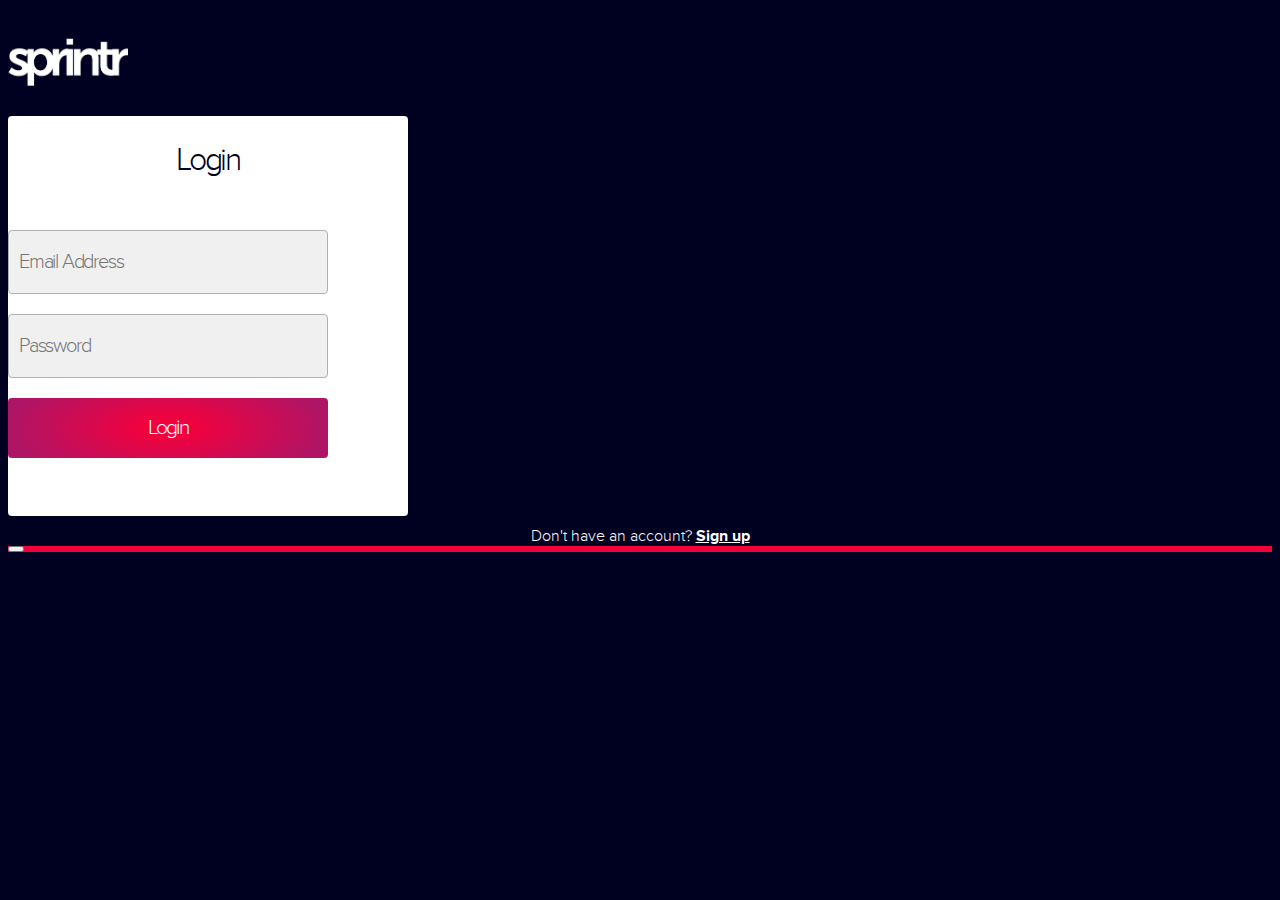
<file: html/index.html>
<html>

<head>
    <link rel="stylesheet" href="https://maxcdn.bootstrapcdn.com/bootstrap/3.3.6/css/bootstrap.min.css" integrity="sha384-1q8mTJOASx8j1Au+a5WDVnPi2lkFfwwEAa8hDDdjZlpLegxhjVME1fgjWPGmkzs7" crossorigin="anonymous">
    <link rel="stylesheet" href="https://code.getmdl.io/1.1.3/material.indigo-pink.min.css">
    <script defer src="https://code.getmdl.io/1.1.3/material.min.js"></script>
    <link rel="stylesheet" href="styles.css">
    <script src="https://ajax.googleapis.com/ajax/libs/jquery/1.11.1/jquery.min.js"></script>
    <meta name="viewport" content="width=device-width, initial-scale=1">
</head>

<body>
    <div class="container">
        <div class="row">
            <img src="logo.png" id="loginPageLogo" class="center-block img-responsive unselectable"></img>
        </div>

        <div class="center-block" id="whiteLoginBox">

            <div id="loginText">
                Login
            </div>

            <div>
                <input id="emailField" placeholder="Email Address" class="center-block"></input>
            </div>

            <div>
                <input id="passwordField" placeholder="Password" type="password" class="center-block"></input>
            </div>

            <div id="loginButtonDiv">
                <button id="loginButton" class="center-block">Login</button>
            </div>

        </div>

        <div id="noAccountMessage" class="center-block">
            Don't have an account? <strong><a id="signuplink" href="signup.html">Sign up</a></strong>
        </div>

        <div id="demo-toast-example" class="mdl-js-snackbar mdl-snackbar">
            <div class="mdl-snackbar__text"></div>
            <button class="mdl-snackbar__action" type="button"></button>
        </div>

    </div>

</body>


<script>
    (function() {
        var snackbarContainer = document.querySelector('#demo-toast-example');
        var showToastButton = document.querySelector('#loginButton'); // kept original variable names from google documentation for debugging initially
        showToastButton.addEventListener('click', function() {
            var xhttp = new XMLHttpRequest();
            xhttp.onreadystatechange = function() {
                if (xhttp.readyState == 4 && xhttp.status == 200) {
                    var responseText = xhttp.responseText;
                    if (responseText == 1) {
                        var data = {
                            message: "INVALID LOGIN"
                        };
                        snackbarContainer.MaterialSnackbar.showSnackbar(data); // shows a red snackbar in the bottom with the error message
                    }
                    else {
                        //redirect to the reading page - the response is the url to go to
                        window.location.replace(responseText);
                    }
                }
            };
            if (document.getElementById("emailField").value == "" || document.getElementById("passwordField").value == "") {
                // dont do anything
            }
            else {
                xhttp.open("POST", "/cgi-bin/sprintr/loginUser.cgi", true);
                xhttp.setRequestHeader("Content-type", "application/x-www-form-urlencoded");
                var requestString = "email=" + document.getElementById('emailField').value + "&password=" + document.getElementById("passwordField").value;
                xhttp.send(requestString);
            }

        });
    }());

    // enter from password acts the same as loginbutton press
    document.getElementById("passwordField")
        .addEventListener("keyup", function(event) {
            event.preventDefault();
            if (event.keyCode == 13) {
                document.getElementById("loginButton").click();
            }
        });
</script>

</html>
</file>
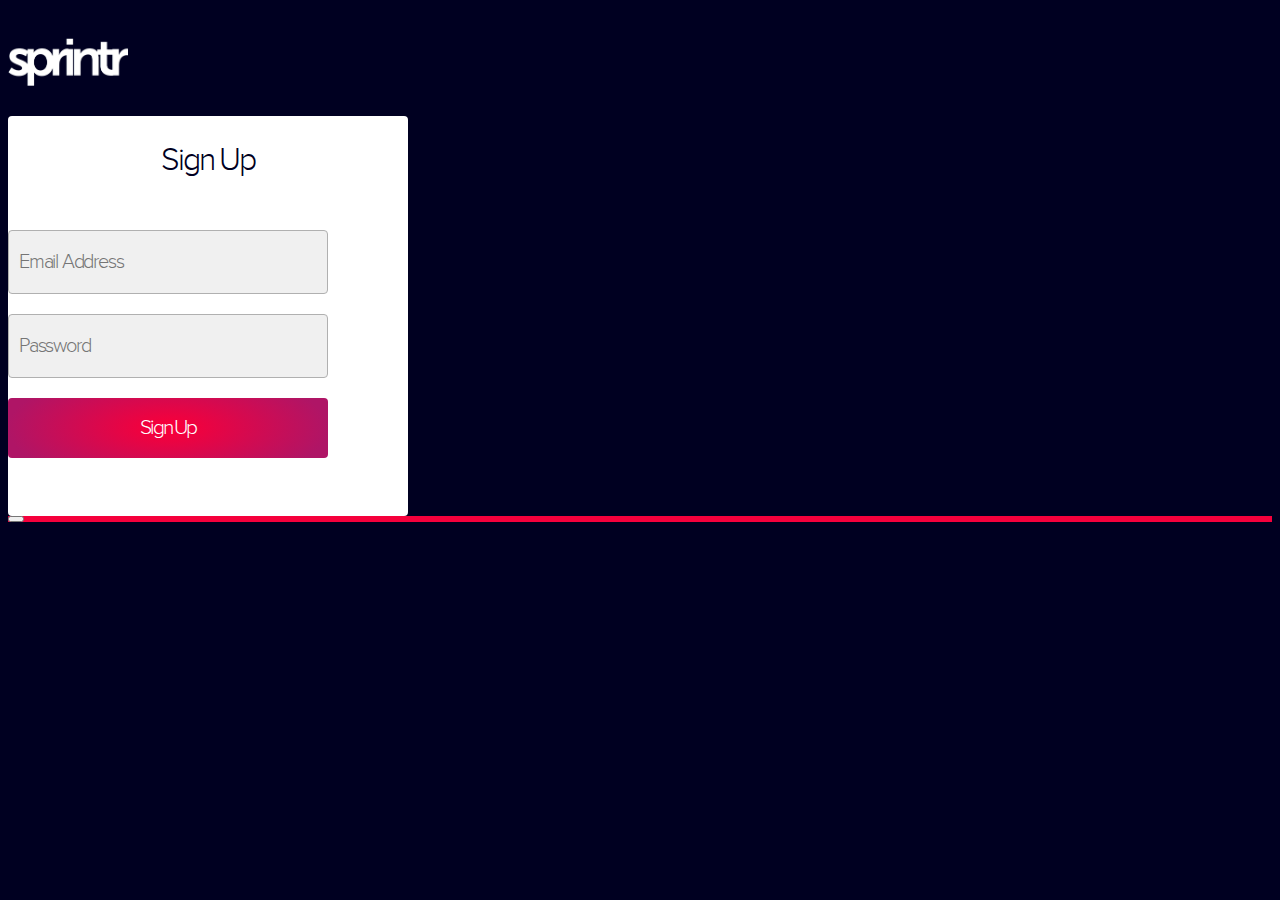
<file: html/signup.html>
<html>

<head>
    <link rel="stylesheet" href="https://maxcdn.bootstrapcdn.com/bootstrap/3.3.6/css/bootstrap.min.css" integrity="sha384-1q8mTJOASx8j1Au+a5WDVnPi2lkFfwwEAa8hDDdjZlpLegxhjVME1fgjWPGmkzs7" crossorigin="anonymous">
    <!-- <link rel="stylesheet" href="https://fonts.googleapis.com/icon?family=Material+Icons"> -->
    <link rel="stylesheet" href="https://code.getmdl.io/1.1.3/material.indigo-pink.min.css">
    <script defer src="https://code.getmdl.io/1.1.3/material.min.js"></script>
    <link rel="stylesheet" href="styles.css">
    <script src="https://ajax.googleapis.com/ajax/libs/jquery/1.11.1/jquery.min.js"></script>

    <meta name="viewport" content="width=device-width, initial-scale=1">
</head>

<body>
    <div class="container">
        <div class="row">
            <img src="logo.png" id="loginPageLogo" class="center-block img-responsive unselectable"></img>
        </div>

        <!-- natalie is cow -->


        <div class="center-block" id="whiteLoginBox">

            <div id="loginText">
                Sign Up
            </div>

            <div>
                <input id="emailField" placeholder="Email Address" class="center-block"></input>
            </div>

            <div>
                <input id="passwordField" placeholder="Password" type="password" class="center-block"></input>
            </div>

            <div id="loginButtonDiv">
                <button id="loginButton" class="center-block">Sign Up</button>
            </div>

        </div>

        <!-- <button id="demo-show-toast" class="mdl-button mdl-js-button mdl-button--raised" type="button">Show Toast</button> -->
        <div id="demo-toast-example" class="mdl-js-snackbar mdl-snackbar">
            <div class="mdl-snackbar__text"></div>
            <button class="mdl-snackbar__action" type="button"></button>
        </div>

    </div>

</body>


<script>
    (function() {

        var snackbarContainer = document.querySelector('#demo-toast-example');
        var showToastButton = document.querySelector('#loginButton');
        showToastButton.addEventListener('click', function() {
            var xhttp = new XMLHttpRequest();
            xhttp.onreadystatechange = function() {
                if (xhttp.readyState == 4 && xhttp.status == 200) {
                    var responseText = xhttp.responseText;
                    if (responseText == 1) {
                        var data = {
                            message: "USER ALREADY EXISTS"
                        };
                        snackbarContainer.MaterialSnackbar.showSnackbar(data);
                    }
                    else if (responseText == 2) {
                        var data = {
                            message: "SERVER ERROR OCCURED"
                        };
                        snackbarContainer.MaterialSnackbar.showSnackbar(data);
                    }
                    else if (responseText == 3) {
                        var data = {
                            message: "INVALID EMAIL"
                        };
                        snackbarContainer.MaterialSnackbar.showSnackbar(data);
                    }
                    else {
                        // successful login - go back to the main page
                        window.location.replace("/sprintr/index.html")
                    }
                }
            };

            if (document.getElementById("emailField").value == "" || document.getElementById("passwordField").value == "") {
                // don't do anything since both fields are empty
            }
            else {
                xhttp.open("POST", "/cgi-bin/sprintr/addUser.cgi", true);
                xhttp.setRequestHeader("Content-type", "application/x-www-form-urlencoded");
                var requestString = "email=" + document.getElementById('emailField').value + "&password=" + document.getElementById("passwordField").value;
                xhttp.send(requestString);
            }
        });
    }());

    // enter from password acts the same as loginbutton press
    document.getElementById("passwordField")
        .addEventListener("keyup", function(event) {
            event.preventDefault();
            if (event.keyCode == 13) {
                document.getElementById("loginButton").click();
            }
        });
</script>

</html>
</file>
<file: html/styles.css>
@import url("fonts.css");

body{
  background-color: #000021;

}
#loginPageLogo{
  width: 120px;
  padding-top: 30px;
  padding-bottom: 30px;
}
#whiteLoginBox{
  background: #FFFFFF;
  border-radius: 4px;
  min-height: 400px;
  max-height: 400px;
  max-width: 400px;

}

#loginText{
  font-family: Proxima Nova;
  font-size: 32px;
  color: #000021;
  /*line-height: 52px;*/

  text-align: center;
  letter-spacing: -2.2;
  padding-top: 25px;
  padding-bottom: 50px;

}

#emailField{
  font-family: Proxima Nova;
  font-size: 20px;
  color: #000021;
  line-height: 60px;
  width: 80%;
  padding-left: 10px;
  margin-bottom: 20px;
  background: #F0F0F0;
  border: 1px solid #B0B0B0;
  border-radius: 4px;
  letter-spacing: -1.2;


}

#passwordField{
  font-family: Proxima Nova;
  font-size: 20px;
  color: #000021;
  line-height: 60px;
  width: 80%;
  padding-left: 10px;
  background: #F0F0F0;
  border: 1px solid #B0B0B0;
  border-radius: 4px;
  letter-spacing: -1.2;
  margin-bottom: 20px;
}

#loginButton{
  background-image: radial-gradient(50% 100%, #F5003C 10%, #AF1566 100%);
  border-radius: 4px;
  border: 0;
  font-family: Proxima Nova;
  font-size: 21px;
  color: #FFFFFF;
  line-height: 23px;
  letter-spacing: -2.2;
  width: 80%;
  height: 60px;
}

#noAccountMessage{
  text-align: center;
  color: white;
  font-family: Proxima Nova;
  padding-top: 10px;
}
#signuplink{
  color: white;
}
#demo-toast-example{
  background-color: #F5003C;
  font-family: Proxima Nova;

}

.unselectable{
  user-drag: none;
  user-select: none;
  -moz-user-select: none;
  -webkit-user-drag: none;
  -webkit-user-select: none;
  -ms-user-select: none;
}

/* Rectangle 5: */
</file>
